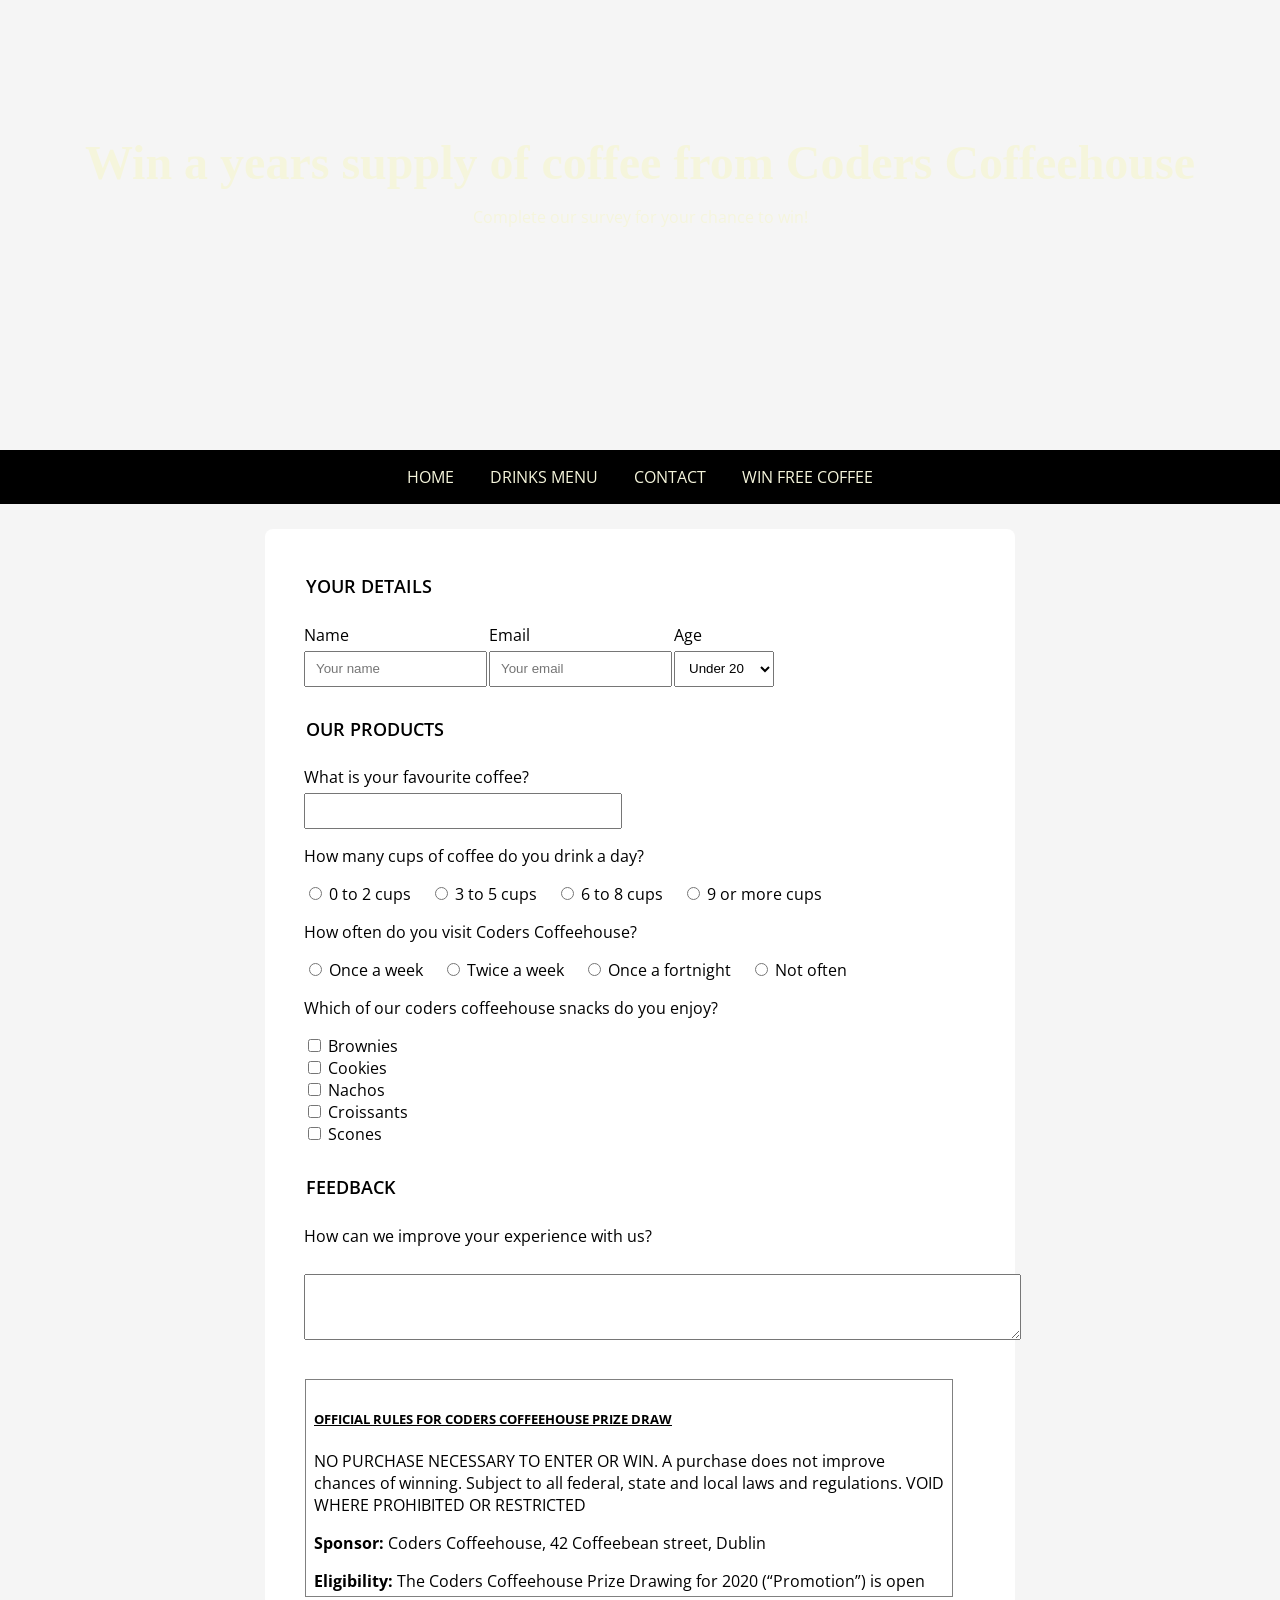
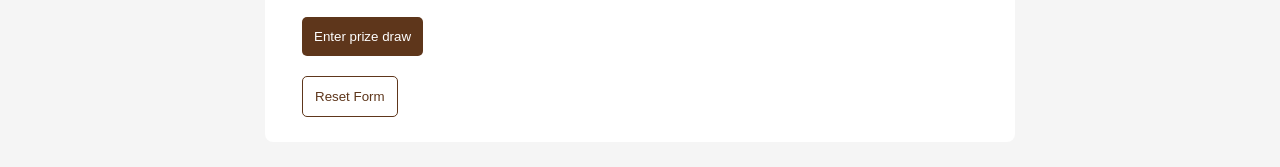
<file: form.html>
<!DOCTYPE html>
<html lang="en-US">

<head>
	<meta charset="UTF-8">
	<meta name="viewport" content="width=device-width, initial-scale=1.0">
	<meta name="description" content="Complete our survey for your chance to win a years supply of coffee from Coders Coffeehouse.">
	<meta name="keywords" content="coffeehouse, coffee, developers cafe, free wifi, dublin">
	<meta name="author" content="Coders Coffeehouse">
	<title>Win a years supply of coffee from Coders Coffeehouse</title>

	<link rel="stylesheet" href="style.css">

</head>

<body>
	<header class="form-page-header page-header text-center">
		<div class="vertical-center">
			<h1>Win a years supply of coffee from Coders Coffeehouse</h1>
			<p>Complete our survey for your chance to win!</p>
		</div>
	</header>

	
	<nav class="black-background text-center text-uppercase">
		<a href="index.html#home" aria-label="Go to the top of the page">Home</a>
		<a href="index.html#drinks" aria-label="Go to drinks menu section">Drinks Menu</a>
		<a href="index.html#contact" aria-label="Go to contact information section">Contact</a>
		<a href="form.html" aria-label="Fill in our survey for your chance to win free coffee">Win Free Coffee</a>
	</nav>
	
	<form action="https://formdump.codeinstitute.net" method="POST">

	<fieldset>
		<legend>Your details</legend>

		<div class="float-left">
			<label for="name-field" class="block-label">Name</label>
			<input id="name-field" type="text" name="full_name" placeholder="Your name" required>
		</div>
		<div class="float-left">
			<label for="email-field" class="block-label">Email</label>
			<input id="email-field" type="email" name="email" placeholder="Your email" required>
		</div>

		<label for="age" class="block-label">Age</label>
		<select id="age" name="age" required>
			<option value="under-20">Under 20</option>
			<option value="20s">20-29</option>
			<option value="30s">30-39</option>
			<option value="40s">40-49</option>
			<option value="50s">50-59</option>
			<option value="60+">60+</option>
		</select>

	</fieldset>

		
		<fieldset>
			<legend>Our products</legend>
			<div>
				<label for="fav-coffee" class="block-label">What is your favourite coffee?</label>
				<input id="fav-coffee" list="coffees" name="fav-coffee" required>
				<datalist id="coffees">
					<option value="Latte">
					<option value="Americano">
					<option value="Cappuccino">
					<option value="Espresso">
					<option value="Flat-white">
				</datalist>
			</div>

			<p>How many cups of coffee do you drink a day?</p>

			<input id="0-2cups-radio" name="cups-a-day" value="0-2cups" type="radio" required>
			<label for="0-2cups-radio">0 to 2 cups</label>

			<input id="3-5cups-radio" name="cups-a-day" value="3-5cups" type="radio" required>
			<label for="3-5cups-radio">3 to 5 cups</label>

			<input id="6-8cups-radio" name="cups-a-day" value="6-8cups" type="radio" required>
			<label for="6-8cups-radio">6 to 8 cups</label>

			<input id="9plus-cups-radio" name="cups-a-day" value="9plus-cups" type="radio" required>
			<label for="9plus-cups-radio">9 or more cups</label>

			<p>How often do you visit Coders Coffeehouse?</p>

			<input id="once-a-week" name="visit-frequency" value="once-a-week" type="radio" required>
			<label for="once-a-week">Once a week</label>

			<input id="twice-a-week" name="visit-frequency" value="twice-a-week" type="radio" required>
			<label for="twice-a-week">Twice a week</label>

			<input id="once-a-fortnight" name="visit-frequency" value="once-a-fortnight" type="radio" required>
			<label for="once-a-fortnight">Once a fortnight</label>

			<input id="not-often" name="visit-frequency" value="not-often" type="radio" required>
			<label for="not-often">Not often</label>

			<p>Which of our coders coffeehouse snacks do you enjoy?</p>
			<div>
				<input type="checkbox" id="brownies-checkbox" name="brownies">
				<label for="brownies-checkbox">Brownies</label>
			</div>
			<div>
				<input type="checkbox" id="cookies-checkbox" name="cookies">
				<label for="cookies-checkbox">Cookies</label>
			</div>
			<div>
				<input type="checkbox" id="nachos-checkbox" name="nachos">
				<label for="nachos-checkbox">Nachos</label>
			</div>
			<div>
				<input type="checkbox" id="croissants-checkbox" name="croissants">
				<label for="croissants-checkbox">Croissants</label>
			</div>
			<div>
				<input type="checkbox" id="scones-checkbox" name="scones">
				<label for="scones-checkbox">Scones</label>
			</div>	
		</fieldset>

		<fieldset>
			<legend>Feedback</legend>
			<label for="feedback" class="block-label">How can we improve your experience with us?</label>
			<br>
			<textarea id="feedback" rows="4" cols="87" name="feedback"></textarea>
		</fieldset>
        <div id="terms">
            <h5 class="underline">OFFICIAL RULES FOR CODERS COFFEEHOUSE PRIZE DRAW</h5>
            <p>NO PURCHASE NECESSARY TO ENTER OR WIN. A purchase does not improve chances
                of winning. Subject to all federal, state and local laws and regulations. VOID WHERE
                PROHIBITED OR RESTRICTED</p>
            <p><span class="bold">Sponsor: </span>Coders Coffeehouse, 42 Coffeebean street, Dublin</p>

            <p><span class="bold">Eligibility: </span>
                The Coders Coffeehouse Prize Drawing for 2020 (“Promotion”) is open to all individuals who (i) are 21
                years of age or older at the
                time of entry, excluding of Sponsor and its
                parents, subsidiaries, affiliated companies and agents, and their immediate families or those
                living in the same household, are not eligible to enter.</p>

            <p><span class="bold">Promotion Period: </span>
                Entrants may participate in the Promotion between 00:01am GMT on
                January 1, 2020 through 23:01AM GMT on December 31, 2020 (“Promotion Period”). Sponsor's
                server is the official clock for this Promotion.
            </p>

            <p><span class="bold">Release: </span>
                BY ENTERING THE PROMOTION, ENTRANTS RELEASE AND HOLD HARMLESS
                SPONSOR AND ITS PARENTS, SUBSIDIARIES, AND AFFILIATED COMPANIES, AND
                EACH OF THEIR DIRECTORS, OFFICERS, EMPLOYEES, REPRESENTATIVES,
                VENDORS, PARTNERS AND AGENTS, FROM ANY AND ALL LIABILITY WHATSOEVER,
                AND WAIVE ANY AND ALL CAUSES OF ACTION, FOR OR RELATED TO ANY CLAIMS,
                COSTS, INJURIES, LOSSES, LIABILITIES, OR DAMAGES OF ANY KIND (INCLUDING,
                WITHOUT LIMITATION, PERSONAL INJURY, DEATH, DAMAGE TO OR DESTRUCTION OF
                PROPERTY, RIGHTS OF PUBLICITY OR PRIVACY, DEFAMATION OR PORTRAYAL IN A
                FALSE LIGHT) ARISING OUT OF OR IN CONNECTION WITH THE PROMOTION OR THE
                ACCEPTANCE, POSSESSION, OR USE OF THE PRIZE, WHETHER UNDER A THEORY OF
                CONTRACT, WARRANTY, TORT (INCLUDING, WITHOUT LIMITATION, NEGLIGENCE,
                WHETHER ACTIVE, PASSIVE, OR IMPUTED), STRICT LIABILITY, PRODUCT LIABILITY,
                CONTRIBUTION, OR ANY OTHER THEORY, TO THE EXTENT PERMITTED BY LAW.
            </p>

            <p><span class="bold">Winner Notification and Acceptance: </span>
                The potential winners will be notified on or about
                January 2nd 2021, via email. Winner may waive the right to receive the prize. The prize is nonassignable
                and non-transferable. Cash will not be awarded in lieu of the prize, but Sponsor
                reserves the right to substitute a prize of equal or greater value due to unavailability. The winner
                is solely responsible for reporting and payment of any federal, state and local taxes and for
                compliance with all laws associated with the use of the prize. The winner may be asked to
                execute and return to Sponsor an affidavit of eligibility and a liability release (except where
                prohibited by law) within fourteen (14) days of attempted notification. Non-compliance within
                that time period or failure to comply with any term or condition of these Official Rules may, at
                the sole discretion of Sponsor, result in a winner's disqualification and the selection of an
                alternate winner. Return of any prize/prize notification as undeliverable will result in
                disqualification and an alternate winner will be selected. All decisions of Sponsor are final and
                binding.
            </p>

            <p><span class="bold">Rules: </span>
                By entering the Promotion, entrant agrees to abide by the terms and conditions of these
                Official Rules, which are final on all matters pertaining to the Promotion, and warrants that
                he/she is eligible to participate in the Promotion. Submission of entry constitutes entrant’s
                consent for Sponsor to use entrant’s email address for purposes of marketing and promotion of
                Sponsor’s products and services.
            </p>
        </div>

		<input type="submit" class="block-label" value="Enter prize draw">
		<input type="reset" value="Reset Form">

	</form>
	
</body>

</html>
</file>
<file: style.css>
@import url('https://fonts.googleapis.com/css?family=Merienda+One|Open+Sans&display=swap');

body {
	font-family: 'Open Sans', Arial, sans-serif;
	margin: 0;
	background-color: whitesmoke;
}

h1,h2,h3 {
	font-family: 'Merienda One', 'Brush Script MT', cursive;
}

h1 {
	font-size: 3rem;
	margin: 0;
}

h2 {
	font-size: xx-large;
}

header {
	color: beige;
}

header > p {
	color: white;
}

header {
	background-color: black;
}

#drinks {	
	padding: 1rem 0;	
	margin-bottom: 80px;	
	background: url('https://codeinstitute.s3-eu-west-1.amazonaws.com/CSSEssentials/coffee-beans.jpg') center center / cover no-repeat fixed;	
}

.text-white {	
	color: #FFFFFF;	
}

.black-background {	
    background-color: black;	
}

#home {
    background-image: url('https://codeinstitute.s3-eu-west-1.amazonaws.com/CSSEssentials/coffeehouse.jpg');
}

.page-header {
	height: 50vh;
	background: center 75% / cover no-repeat;
}

.form-page-header {	
	background-image: url('https://codeinstitute.s3-eu-west-1.amazonaws.com/CSSEssentials/table.jpg')	
}

.text-center {	
    text-align: center;	
}

.text-right {	
    text-align: right;	
}

strong {	
	font-size: 1.3rem;	
}

.text-uppercase {	
    text-transform: uppercase;	
}

.underline {	
	text-decoration: underline;	
}

nav {	
	padding: 1rem;	
}

nav > a {	
	text-decoration: none;	
	color: beige;
    margin: 1rem;	
}

nav > a:hover {	
	color: silver;	
}	

li {	
    list-style-type: none;	
}

.bold {	
	font-weight: bold;	
}

small {	
	font-style: italic;	
}

img {	
	border-radius: 8px;	
	width: 96%;	
	margin: 2%;	
}	

#coffee-box {
	background-color: brown;
    position: relative;
    left: 70px;
    top: -15px;
}

#tea-box {
	background-color: #6f4e37;
	position: relative;
	z-index: 1;
}

#cold-drinks-box {
	background-color: chocolate;
    position: relative;
    right: 70px;
    top: -15px;
}

.vertical-center {	
    position: relative;	
    top: 30%;	
}

.one-third-width-column {	
    width: 33.33%;	
    display: inline-block;	
}

.two-thirds-width-column {	
    width: 66.66%;	
    display: inline-block;	
}	

.reasons-box {	
	padding: 10px 5px 25px 5px;	
	border-radius: 8px;	
	width: 100%;	
	margin: 2%;	
	background-color: chocolate;	
    position: relative;	
    left: 20%;	
    top: 30px;	
}

.drinks-box {	
	width: 33%;	
	margin: 1rem 0;	
	display: inline-block;	
}

/* padding to allow for fixed footer */
#contact {
    margin-bottom: 50px;
}

.contact-boxes-container {
    width: 66%;
    margin: 0 auto;
}

.contact-box-left {
    width: 250px;
    margin-top: -20px;
	float: left;
}

.contact-box-right {
    width: 250px;
    text-align: right;
    margin-top: -20px;
	float: right;
}

.spacer {
    clear: both;
}

.contact-box-center {
    width: 250px;
    height: 250px;
    margin: 0 auto;
    text-align: center;
}

ul {	
	padding: 0;	
}

#reasons li {	
    margin-top: 5%;	
}

a:hover {	
	text-decoration: none;	
	color: chocolate;	
}

th,
td {
    border-bottom: 1px solid black;
}

footer {
	background-color: #6f4e37;
	padding: 1em;
	text-align: center;
    width: 100%;
    position: fixed;
    bottom: 0;
    right: 0;
	z-index: 3;
}

footer > span {
	color: silver;
}

footer > a {
	color: beige;
	text-decoration: none;
	padding: 0 15px;
	font-size: 0.8rem;
}

footer > p {
	color: silver;
}

fieldset {
	border: none;
	margin-top: 20px;
}

input[type=submit] {	
	margin-top: 20px;	
	margin-left: 0.75rem;	
	padding: 0.75rem;	
	background-color: #5e361b;	
	color: white;	
	border: none;	
	border-radius: 5px;	
}

input[type=reset] {	
	margin-top: 20px;	
    margin-left: 0.75rem;	
    padding: 0.75rem;	
    background-color: white;	
    color: #5e361b;	
    border: 1px solid #5e361b;	
    border-radius: 5px;	
}	
		
input[type=text],	
input[type=email],	
input[list=coffees] {	
    height: 30px;	
    width: 90%;	
    padding-left: 10px;	
	margin: 0 auto;	
}

input[type=email],	
input[list=coffees] {	
    height: 30px;	
    width: 90%;	
    padding-left: 10px;	
	margin: 0 auto;	
}

/* overrides css above */	
input[list=coffees] {	
    width: 45%;	
}

select {	
    height: 36px;	
    width: 100px;	
    padding-left: 10px;	
}	

form {	
	width: 700px;	
	padding: 25px;	
	border-radius: 8px;	
	margin: 25px auto;	
	background-color: white;	
}

.block-label {	
	display: block;	
}

legend {	
	font-size: large;	
	font-weight: 600;	
	text-transform: uppercase;	
	margin: 20px 0 10px 0;	
}

.float-left {	
    float: left;	
}

.float-right {	
    float: right;	
}	

label {	
    margin: 10px 15px 5px 0;	
}

.checkboxes-box div {	
    margin-top: 15px;	
}

#reasons li {	
    margin-top: 5%;	
}
	
#terms {	
    height: 200px;	
    width: 90%;	
    padding: 0.5rem;	
    margin: 1.5rem 0 0 15px;	
    border: 1px solid grey;	
    overflow: scroll;	
}	

/* map */
#map-wrapper {

    height: 300px;
    margin-bottom: 107px;
}

#map {
    height: 100%;
    width: 100%;
    border: none;
}
</file>
